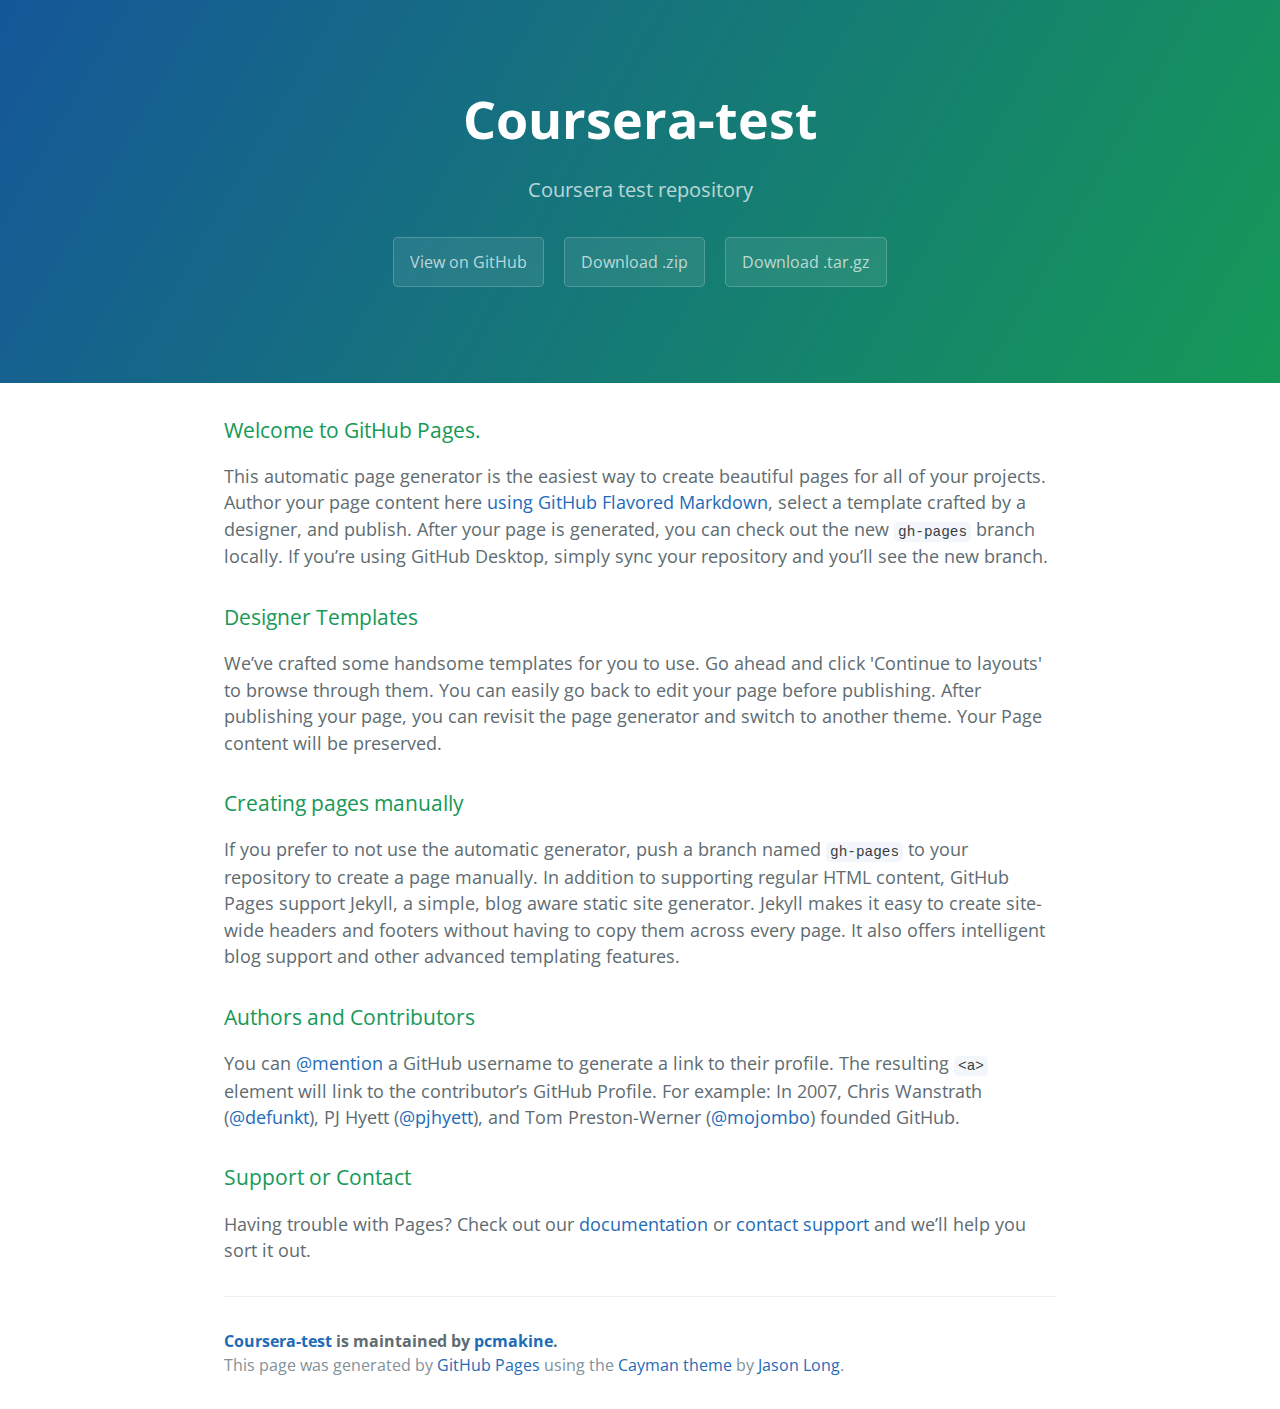
<file: index.html>
<!DOCTYPE html>
<html lang="en-us">
  <head>
    <meta charset="UTF-8">
    <title>Coursera-test by pcmakine</title>
    <meta name="viewport" content="width=device-width, initial-scale=1">
    <link rel="stylesheet" type="text/css" href="stylesheets/normalize.css" media="screen">
    <link href='https://fonts.googleapis.com/css?family=Open+Sans:400,700' rel='stylesheet' type='text/css'>
    <link rel="stylesheet" type="text/css" href="stylesheets/stylesheet.css" media="screen">
    <link rel="stylesheet" type="text/css" href="stylesheets/github-light.css" media="screen">
  </head>
  <body>
    <section class="page-header">
      <h1 class="project-name">Coursera-test</h1>
      <h2 class="project-tagline">Coursera test repository</h2>
      <a href="https://github.com/pcmakine/coursera-test" class="btn">View on GitHub</a>
      <a href="https://github.com/pcmakine/coursera-test/zipball/master" class="btn">Download .zip</a>
      <a href="https://github.com/pcmakine/coursera-test/tarball/master" class="btn">Download .tar.gz</a>
    </section>

    <section class="main-content">
      <h3>
<a id="welcome-to-github-pages" class="anchor" href="#welcome-to-github-pages" aria-hidden="true"><span aria-hidden="true" class="octicon octicon-link"></span></a>Welcome to GitHub Pages.</h3>

<p>This automatic page generator is the easiest way to create beautiful pages for all of your projects. Author your page content here <a href="https://guides.github.com/features/mastering-markdown/">using GitHub Flavored Markdown</a>, select a template crafted by a designer, and publish. After your page is generated, you can check out the new <code>gh-pages</code> branch locally. If you’re using GitHub Desktop, simply sync your repository and you’ll see the new branch.</p>

<h3>
<a id="designer-templates" class="anchor" href="#designer-templates" aria-hidden="true"><span aria-hidden="true" class="octicon octicon-link"></span></a>Designer Templates</h3>

<p>We’ve crafted some handsome templates for you to use. Go ahead and click 'Continue to layouts' to browse through them. You can easily go back to edit your page before publishing. After publishing your page, you can revisit the page generator and switch to another theme. Your Page content will be preserved.</p>

<h3>
<a id="creating-pages-manually" class="anchor" href="#creating-pages-manually" aria-hidden="true"><span aria-hidden="true" class="octicon octicon-link"></span></a>Creating pages manually</h3>

<p>If you prefer to not use the automatic generator, push a branch named <code>gh-pages</code> to your repository to create a page manually. In addition to supporting regular HTML content, GitHub Pages support Jekyll, a simple, blog aware static site generator. Jekyll makes it easy to create site-wide headers and footers without having to copy them across every page. It also offers intelligent blog support and other advanced templating features.</p>

<h3>
<a id="authors-and-contributors" class="anchor" href="#authors-and-contributors" aria-hidden="true"><span aria-hidden="true" class="octicon octicon-link"></span></a>Authors and Contributors</h3>

<p>You can <a href="https://help.github.com/articles/basic-writing-and-formatting-syntax/#mentioning-users-and-teams" class="user-mention">@mention</a> a GitHub username to generate a link to their profile. The resulting <code>&lt;a&gt;</code> element will link to the contributor’s GitHub Profile. For example: In 2007, Chris Wanstrath (<a href="https://github.com/defunkt" class="user-mention">@defunkt</a>), PJ Hyett (<a href="https://github.com/pjhyett" class="user-mention">@pjhyett</a>), and Tom Preston-Werner (<a href="https://github.com/mojombo" class="user-mention">@mojombo</a>) founded GitHub.</p>

<h3>
<a id="support-or-contact" class="anchor" href="#support-or-contact" aria-hidden="true"><span aria-hidden="true" class="octicon octicon-link"></span></a>Support or Contact</h3>

<p>Having trouble with Pages? Check out our <a href="https://help.github.com/pages">documentation</a> or <a href="https://github.com/contact">contact support</a> and we’ll help you sort it out.</p>

      <footer class="site-footer">
        <span class="site-footer-owner"><a href="https://github.com/pcmakine/coursera-test">Coursera-test</a> is maintained by <a href="https://github.com/pcmakine">pcmakine</a>.</span>

        <span class="site-footer-credits">This page was generated by <a href="https://pages.github.com">GitHub Pages</a> using the <a href="https://github.com/jasonlong/cayman-theme">Cayman theme</a> by <a href="https://twitter.com/jasonlong">Jason Long</a>.</span>
      </footer>

    </section>

  
  </body>
</html>
</file>
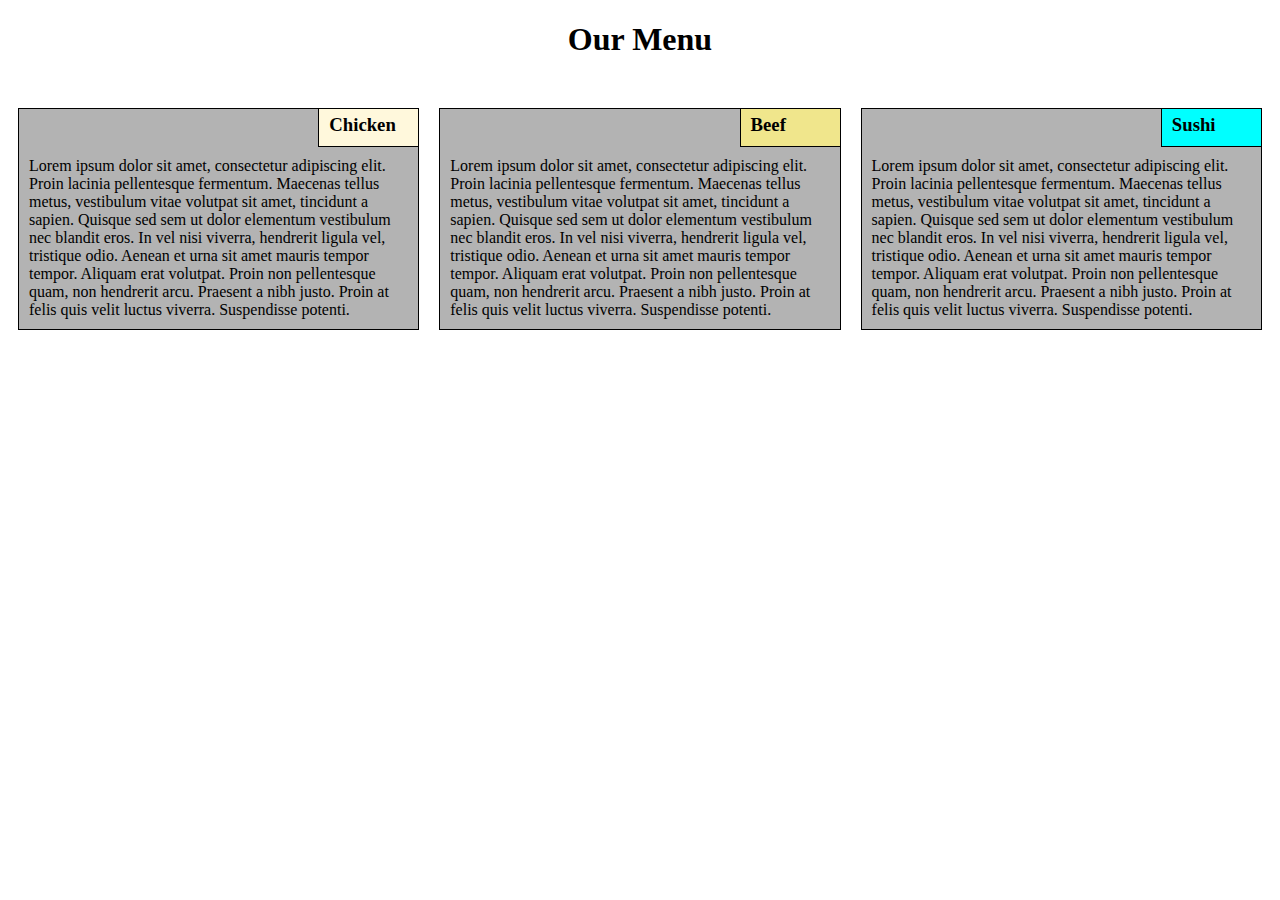
<file: mod2_solution/index.html>
<!DOCTYPE html>
<html>
<head>
	<link rel="stylesheet" type="text/css" href="css/styles.css">
	<meta name="viewport" content="width=device-width, initial-scale=1.0">
	<title>Assignment solution for module 2</title>
</head>
<body>
	<h1 id="pageHeader">Our Menu</h1>

	<div class="row">
		<div class="col-md-4 col-sm-6">
			<div class="menuItem">
				<div class="menuItemHeader" id="chickenHeader">
					<h3>Chicken</h3>
				</div>
				<section>
			        Lorem ipsum dolor sit amet, consectetur adipiscing elit. Proin lacinia pellentesque fermentum. Maecenas tellus metus, vestibulum vitae volutpat sit amet, tincidunt a sapien. Quisque sed sem ut dolor elementum vestibulum nec blandit eros. In vel nisi viverra, hendrerit ligula vel, tristique odio. Aenean et urna sit amet mauris tempor tempor. Aliquam erat volutpat. Proin non pellentesque quam, non hendrerit arcu. Praesent a nibh justo. Proin at felis quis velit luctus viverra. Suspendisse potenti.
			    </section>
			</div>
		</div>

		<div class="col-md-4 col-sm-6">
			<div class="menuItem">
				<div class="menuItemHeader" id="beefHeader">
					<h3>Beef</h3>
				</div>
				<section>
			        Lorem ipsum dolor sit amet, consectetur adipiscing elit. Proin lacinia pellentesque fermentum. Maecenas tellus metus, vestibulum vitae volutpat sit amet, tincidunt a sapien. Quisque sed sem ut dolor elementum vestibulum nec blandit eros. In vel nisi viverra, hendrerit ligula vel, tristique odio. Aenean et urna sit amet mauris tempor tempor. Aliquam erat volutpat. Proin non pellentesque quam, non hendrerit arcu. Praesent a nibh justo. Proin at felis quis velit luctus viverra. Suspendisse potenti.
			    </section>
			</div>
		</div>

		<div class="col-md-4 col-sm-12">
			<div class="menuItem">
				<div class="menuItemHeader" id="sushiHeader">
					<h3>Sushi</h3>
				</div>
				<section>
			        Lorem ipsum dolor sit amet, consectetur adipiscing elit. Proin lacinia pellentesque fermentum. Maecenas tellus metus, vestibulum vitae volutpat sit amet, tincidunt a sapien. Quisque sed sem ut dolor elementum vestibulum nec blandit eros. In vel nisi viverra, hendrerit ligula vel, tristique odio. Aenean et urna sit amet mauris tempor tempor. Aliquam erat volutpat. Proin non pellentesque quam, non hendrerit arcu. Praesent a nibh justo. Proin at felis quis velit luctus viverra. Suspendisse potenti.
			    </section>
			</div>
		</div>
	</div>
</body>
</html>
</file>
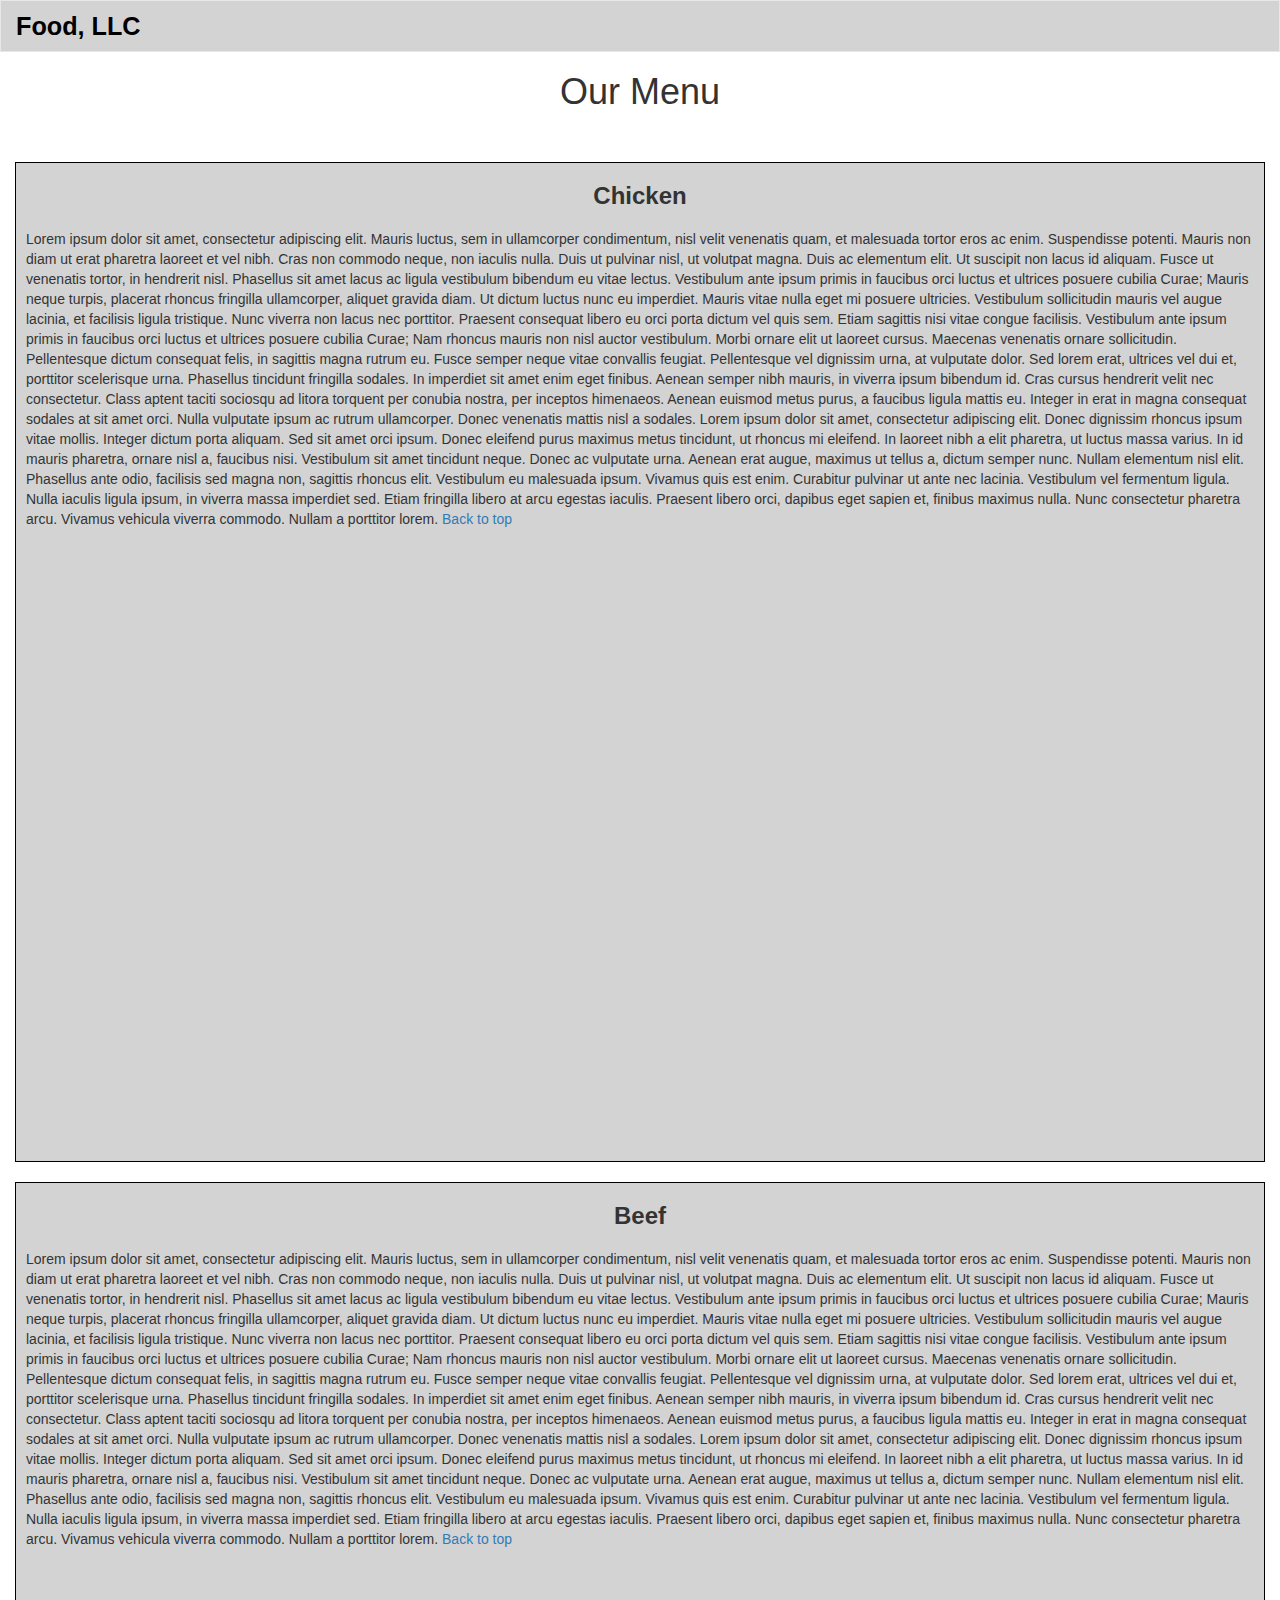
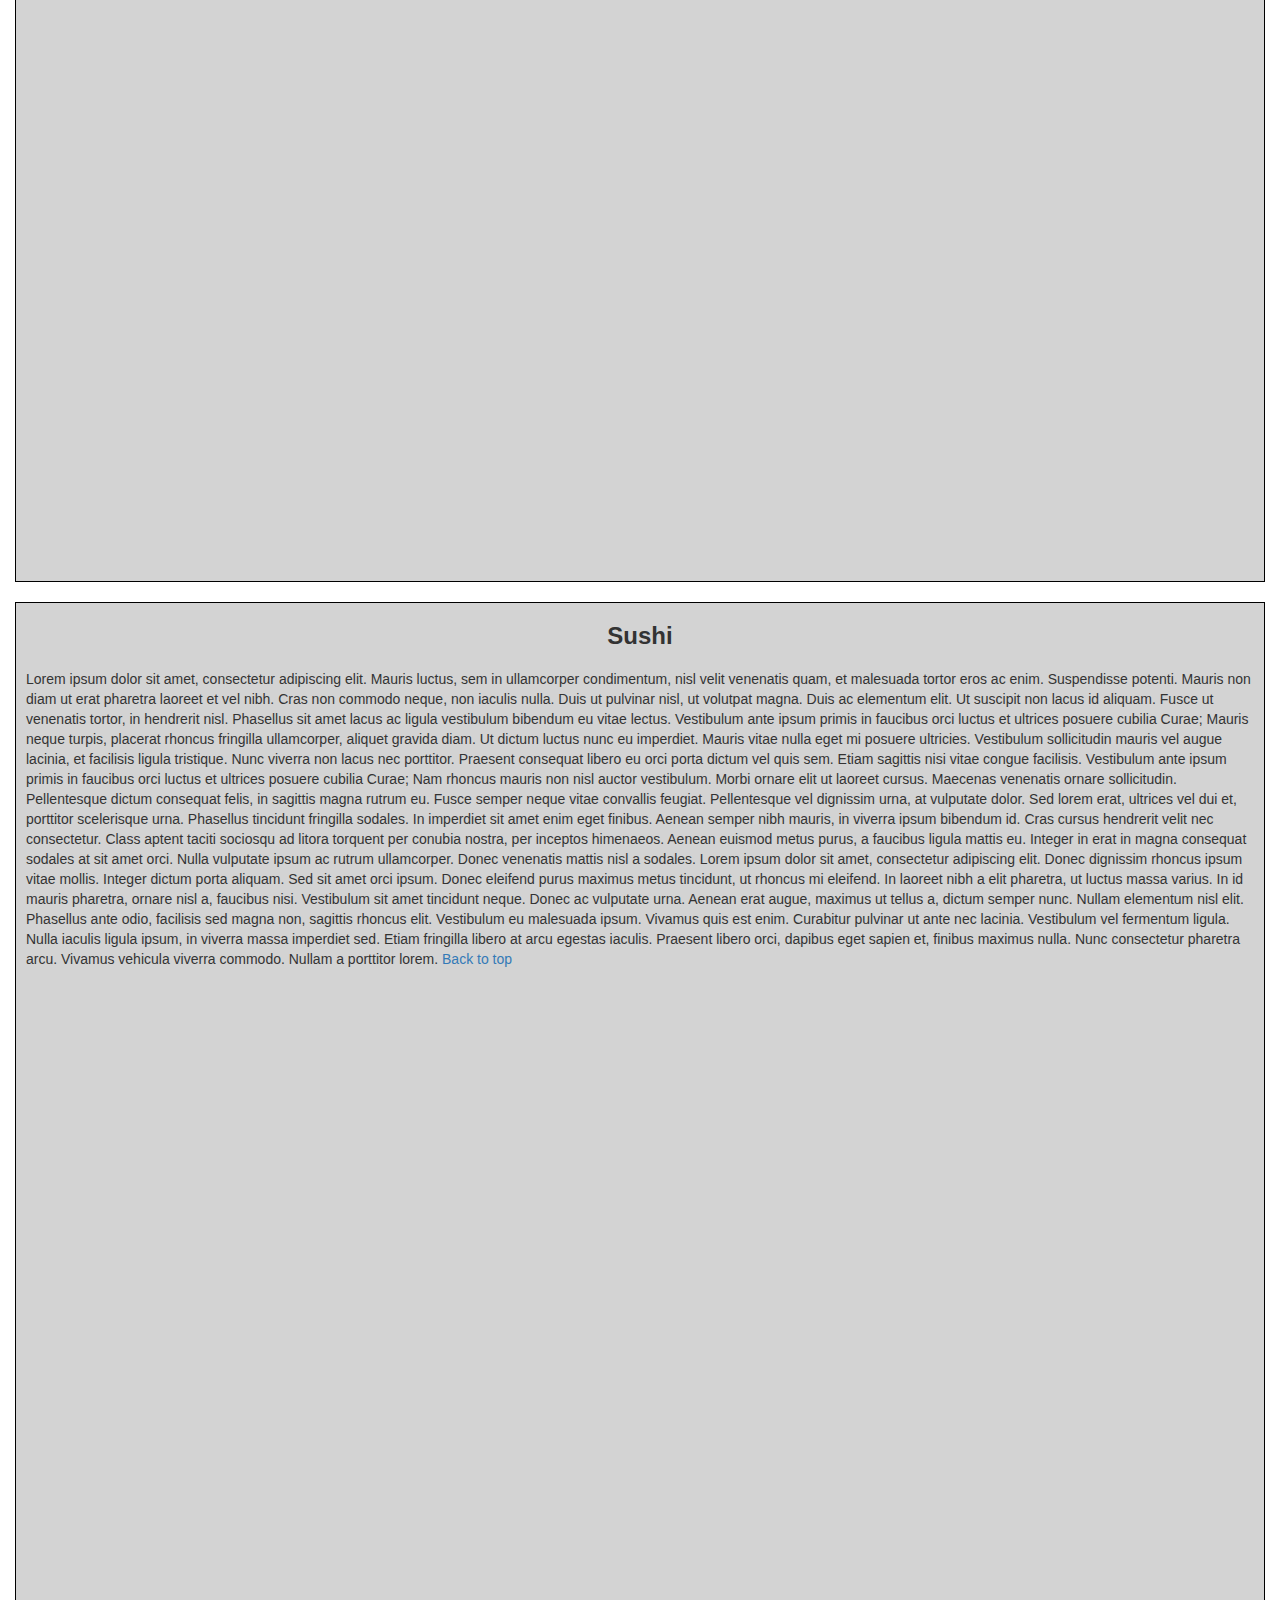
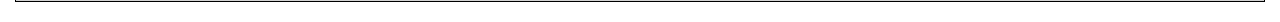
<file: mod3_solution/index.html>
<!DOCTYPE html>
<html>
<head>
	<link rel="stylesheet" type="text/css" href="css/styles.css">
	<link rel="stylesheet" type="text/css" href="css/bootstrap.min.css">
	<meta name="viewport" content="width=device-width, initial-scale=1.0">
	<title>Assignment solution for module 3</title>
</head>
<body>
	<header id="top">
		<nav id="header-nav" class="navbar navbar-default">
			<div class="container-fluid">
				<div class="navbar-header">
					<div class="navbar-brand">
						<a href="index.html" class="" id="brand-name">
							Food, LLC
						</a>
					</div>
					<button type="button" class="navbar-toggle collapsed" data-toggle="collapse"
					data-target="#collapsable-nav" aria-expanded="false">
						<span class="sr-only">Toggle navigation</span>
						<span class="icon-bar"></span>
						<span class="icon-bar"></span>
						<span class="icon-bar"></span>
					</button>
				</div>

				<div id="collapsable-nav" class="collapse navbar-collapse">
					<ul id="nav-list" class="nav navbar-nav navbar-right visible-xs text-center">
						<li>
							<a href="#chicken">Chicken</a>
						</li>
						<hr class="nav-menu-separator">
						<li>
							<a href="#beef">Beef</a>
						</li>
						<hr class="nav-menu-separator">
						<li>
							<a href="#sushi">Sushi</a>
						</li>
						<hr class="nav-menu-separator">
					</ul>
					
				</div>
			</div>
		</nav>
	</header>


	<h1 id="pageHeader" class="text-center">Our Menu</h1>
	<div class="container-fluid">
		<div class="row">
			<div class="col-xs-12">
				<div id="chicken" class="menuItem">
					<div class="text-center itemHeader">
						<h3>Chicken</h3>
					</div>
					<section>
				        Lorem ipsum dolor sit amet, consectetur adipiscing elit. Mauris luctus, sem in ullamcorper condimentum, nisl velit venenatis quam, et malesuada tortor eros ac enim. Suspendisse potenti. Mauris non diam ut erat pharetra laoreet et vel nibh. Cras non commodo neque, non iaculis nulla. Duis ut pulvinar nisl, ut volutpat magna. Duis ac elementum elit. Ut suscipit non lacus id aliquam.

Fusce ut venenatis tortor, in hendrerit nisl. Phasellus sit amet lacus ac ligula vestibulum bibendum eu vitae lectus. Vestibulum ante ipsum primis in faucibus orci luctus et ultrices posuere cubilia Curae; Mauris neque turpis, placerat rhoncus fringilla ullamcorper, aliquet gravida diam. Ut dictum luctus nunc eu imperdiet. Mauris vitae nulla eget mi posuere ultricies. Vestibulum sollicitudin mauris vel augue lacinia, et facilisis ligula tristique. Nunc viverra non lacus nec porttitor. Praesent consequat libero eu orci porta dictum vel quis sem. Etiam sagittis nisi vitae congue facilisis. Vestibulum ante ipsum primis in faucibus orci luctus et ultrices posuere cubilia Curae; Nam rhoncus mauris non nisl auctor vestibulum. Morbi ornare elit ut laoreet cursus. Maecenas venenatis ornare sollicitudin. Pellentesque dictum consequat felis, in sagittis magna rutrum eu. Fusce semper neque vitae convallis feugiat.

Pellentesque vel dignissim urna, at vulputate dolor. Sed lorem erat, ultrices vel dui et, porttitor scelerisque urna. Phasellus tincidunt fringilla sodales. In imperdiet sit amet enim eget finibus. Aenean semper nibh mauris, in viverra ipsum bibendum id. Cras cursus hendrerit velit nec consectetur. Class aptent taciti sociosqu ad litora torquent per conubia nostra, per inceptos himenaeos. Aenean euismod metus purus, a faucibus ligula mattis eu. Integer in erat in magna consequat sodales at sit amet orci. Nulla vulputate ipsum ac rutrum ullamcorper. Donec venenatis mattis nisl a sodales.

Lorem ipsum dolor sit amet, consectetur adipiscing elit. Donec dignissim rhoncus ipsum vitae mollis. Integer dictum porta aliquam. Sed sit amet orci ipsum. Donec eleifend purus maximus metus tincidunt, ut rhoncus mi eleifend. In laoreet nibh a elit pharetra, ut luctus massa varius. In id mauris pharetra, ornare nisl a, faucibus nisi. Vestibulum sit amet tincidunt neque. Donec ac vulputate urna. Aenean erat augue, maximus ut tellus a, dictum semper nunc. Nullam elementum nisl elit. Phasellus ante odio, facilisis sed magna non, sagittis rhoncus elit. Vestibulum eu malesuada ipsum. Vivamus quis est enim. Curabitur pulvinar ut ante nec lacinia.

Vestibulum vel fermentum ligula. Nulla iaculis ligula ipsum, in viverra massa imperdiet sed. Etiam fringilla libero at arcu egestas iaculis. Praesent libero orci, dapibus eget sapien et, finibus maximus nulla. Nunc consectetur pharetra arcu. Vivamus vehicula viverra commodo. Nullam a porttitor lorem. <a href="#pageHeader">Back to top</a>
				    </section>
				</div>
			</div>

			<div class="col-xs-12">
				<div id="beef" class="menuItem">
					<div class="text-center itemHeader">
						<h3>Beef</h3>
					</div>
					<section>
				        Lorem ipsum dolor sit amet, consectetur adipiscing elit. Mauris luctus, sem in ullamcorper condimentum, nisl velit venenatis quam, et malesuada tortor eros ac enim. Suspendisse potenti. Mauris non diam ut erat pharetra laoreet et vel nibh. Cras non commodo neque, non iaculis nulla. Duis ut pulvinar nisl, ut volutpat magna. Duis ac elementum elit. Ut suscipit non lacus id aliquam.

Fusce ut venenatis tortor, in hendrerit nisl. Phasellus sit amet lacus ac ligula vestibulum bibendum eu vitae lectus. Vestibulum ante ipsum primis in faucibus orci luctus et ultrices posuere cubilia Curae; Mauris neque turpis, placerat rhoncus fringilla ullamcorper, aliquet gravida diam. Ut dictum luctus nunc eu imperdiet. Mauris vitae nulla eget mi posuere ultricies. Vestibulum sollicitudin mauris vel augue lacinia, et facilisis ligula tristique. Nunc viverra non lacus nec porttitor. Praesent consequat libero eu orci porta dictum vel quis sem. Etiam sagittis nisi vitae congue facilisis. Vestibulum ante ipsum primis in faucibus orci luctus et ultrices posuere cubilia Curae; Nam rhoncus mauris non nisl auctor vestibulum. Morbi ornare elit ut laoreet cursus. Maecenas venenatis ornare sollicitudin. Pellentesque dictum consequat felis, in sagittis magna rutrum eu. Fusce semper neque vitae convallis feugiat.

Pellentesque vel dignissim urna, at vulputate dolor. Sed lorem erat, ultrices vel dui et, porttitor scelerisque urna. Phasellus tincidunt fringilla sodales. In imperdiet sit amet enim eget finibus. Aenean semper nibh mauris, in viverra ipsum bibendum id. Cras cursus hendrerit velit nec consectetur. Class aptent taciti sociosqu ad litora torquent per conubia nostra, per inceptos himenaeos. Aenean euismod metus purus, a faucibus ligula mattis eu. Integer in erat in magna consequat sodales at sit amet orci. Nulla vulputate ipsum ac rutrum ullamcorper. Donec venenatis mattis nisl a sodales.

Lorem ipsum dolor sit amet, consectetur adipiscing elit. Donec dignissim rhoncus ipsum vitae mollis. Integer dictum porta aliquam. Sed sit amet orci ipsum. Donec eleifend purus maximus metus tincidunt, ut rhoncus mi eleifend. In laoreet nibh a elit pharetra, ut luctus massa varius. In id mauris pharetra, ornare nisl a, faucibus nisi. Vestibulum sit amet tincidunt neque. Donec ac vulputate urna. Aenean erat augue, maximus ut tellus a, dictum semper nunc. Nullam elementum nisl elit. Phasellus ante odio, facilisis sed magna non, sagittis rhoncus elit. Vestibulum eu malesuada ipsum. Vivamus quis est enim. Curabitur pulvinar ut ante nec lacinia.

Vestibulum vel fermentum ligula. Nulla iaculis ligula ipsum, in viverra massa imperdiet sed. Etiam fringilla libero at arcu egestas iaculis. Praesent libero orci, dapibus eget sapien et, finibus maximus nulla. Nunc consectetur pharetra arcu. Vivamus vehicula viverra commodo. Nullam a porttitor lorem. <a href="#pageHeader">Back to top</a>
				    </section>
				</div>
			</div>

			<div class="col-xs-12">
				<div id="sushi" class="menuItem">
					<div class="text-center itemHeader">
						<h3>Sushi</h3>
					</div>
					<section>
				        Lorem ipsum dolor sit amet, consectetur adipiscing elit. Mauris luctus, sem in ullamcorper condimentum, nisl velit venenatis quam, et malesuada tortor eros ac enim. Suspendisse potenti. Mauris non diam ut erat pharetra laoreet et vel nibh. Cras non commodo neque, non iaculis nulla. Duis ut pulvinar nisl, ut volutpat magna. Duis ac elementum elit. Ut suscipit non lacus id aliquam.

Fusce ut venenatis tortor, in hendrerit nisl. Phasellus sit amet lacus ac ligula vestibulum bibendum eu vitae lectus. Vestibulum ante ipsum primis in faucibus orci luctus et ultrices posuere cubilia Curae; Mauris neque turpis, placerat rhoncus fringilla ullamcorper, aliquet gravida diam. Ut dictum luctus nunc eu imperdiet. Mauris vitae nulla eget mi posuere ultricies. Vestibulum sollicitudin mauris vel augue lacinia, et facilisis ligula tristique. Nunc viverra non lacus nec porttitor. Praesent consequat libero eu orci porta dictum vel quis sem. Etiam sagittis nisi vitae congue facilisis. Vestibulum ante ipsum primis in faucibus orci luctus et ultrices posuere cubilia Curae; Nam rhoncus mauris non nisl auctor vestibulum. Morbi ornare elit ut laoreet cursus. Maecenas venenatis ornare sollicitudin. Pellentesque dictum consequat felis, in sagittis magna rutrum eu. Fusce semper neque vitae convallis feugiat.

Pellentesque vel dignissim urna, at vulputate dolor. Sed lorem erat, ultrices vel dui et, porttitor scelerisque urna. Phasellus tincidunt fringilla sodales. In imperdiet sit amet enim eget finibus. Aenean semper nibh mauris, in viverra ipsum bibendum id. Cras cursus hendrerit velit nec consectetur. Class aptent taciti sociosqu ad litora torquent per conubia nostra, per inceptos himenaeos. Aenean euismod metus purus, a faucibus ligula mattis eu. Integer in erat in magna consequat sodales at sit amet orci. Nulla vulputate ipsum ac rutrum ullamcorper. Donec venenatis mattis nisl a sodales.

Lorem ipsum dolor sit amet, consectetur adipiscing elit. Donec dignissim rhoncus ipsum vitae mollis. Integer dictum porta aliquam. Sed sit amet orci ipsum. Donec eleifend purus maximus metus tincidunt, ut rhoncus mi eleifend. In laoreet nibh a elit pharetra, ut luctus massa varius. In id mauris pharetra, ornare nisl a, faucibus nisi. Vestibulum sit amet tincidunt neque. Donec ac vulputate urna. Aenean erat augue, maximus ut tellus a, dictum semper nunc. Nullam elementum nisl elit. Phasellus ante odio, facilisis sed magna non, sagittis rhoncus elit. Vestibulum eu malesuada ipsum. Vivamus quis est enim. Curabitur pulvinar ut ante nec lacinia.

Vestibulum vel fermentum ligula. Nulla iaculis ligula ipsum, in viverra massa imperdiet sed. Etiam fringilla libero at arcu egestas iaculis. Praesent libero orci, dapibus eget sapien et, finibus maximus nulla. Nunc consectetur pharetra arcu. Vivamus vehicula viverra commodo. Nullam a porttitor lorem. <a href="#pageHeader">Back to top</a>
				    </section>
				</div>
			</div>
		</div>
	</div>

	<script src="https://ajax.googleapis.com/ajax/libs/jquery/1.12.4/jquery.min.js"></script>
	<script src="js/bootstrap.min.js"></script>
</body>
</html>
</file>
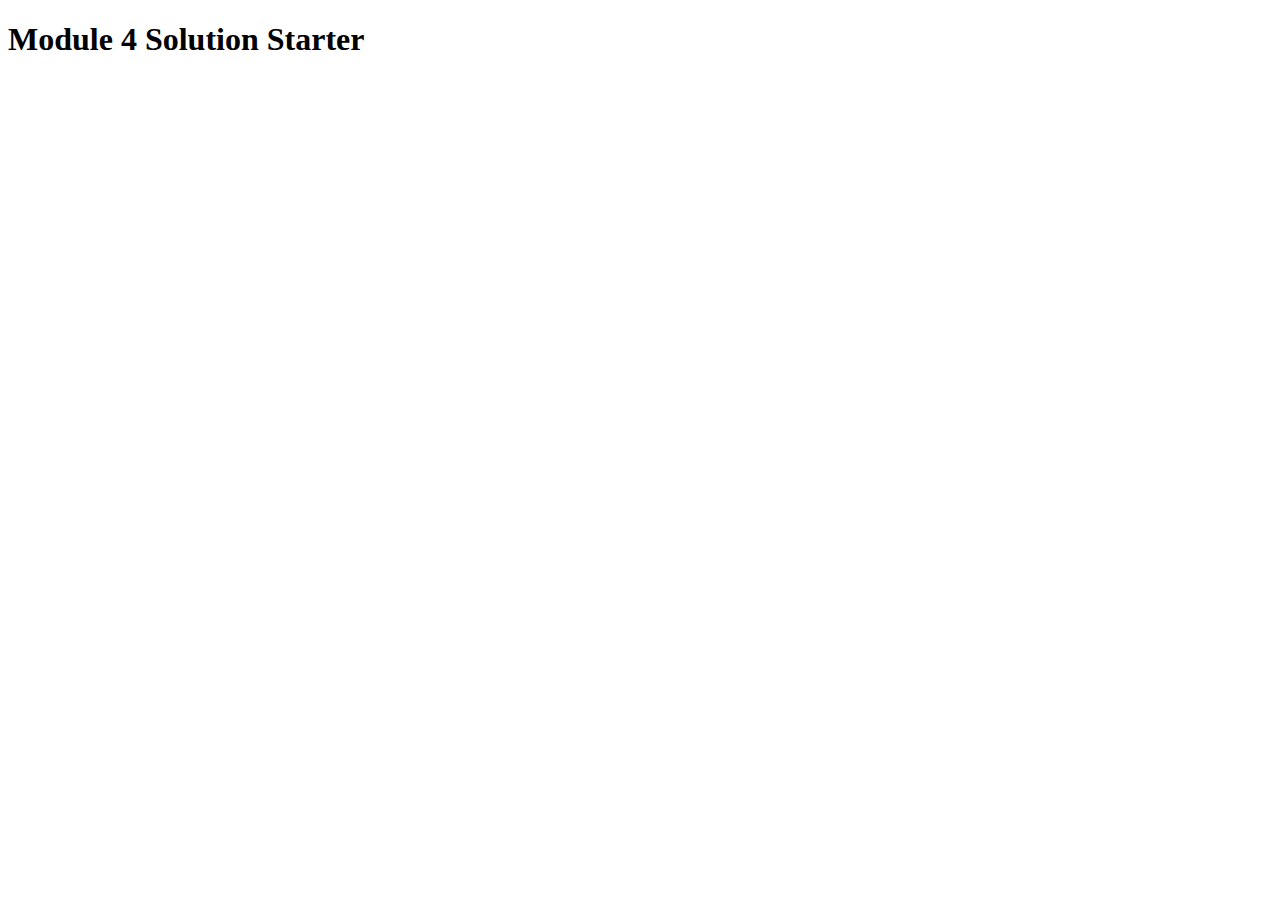
<file: mod4_solution/index.html>
<!DOCTYPE html>
<html>
<head>
  <meta charset="utf-8">
  <title>Module 4 Solution Starter</title>
  <script>
    var names = []; // DO NOT REMOVE
  </script>
  <script src="SpeakHello.js"></script>
  <script src="SpeakGoodBye.js"></script>
  <script src="script.js"></script>
</head>
<body>
  <h1>Module 4 Solution Starter</h1>
</body>
</html>
</file>
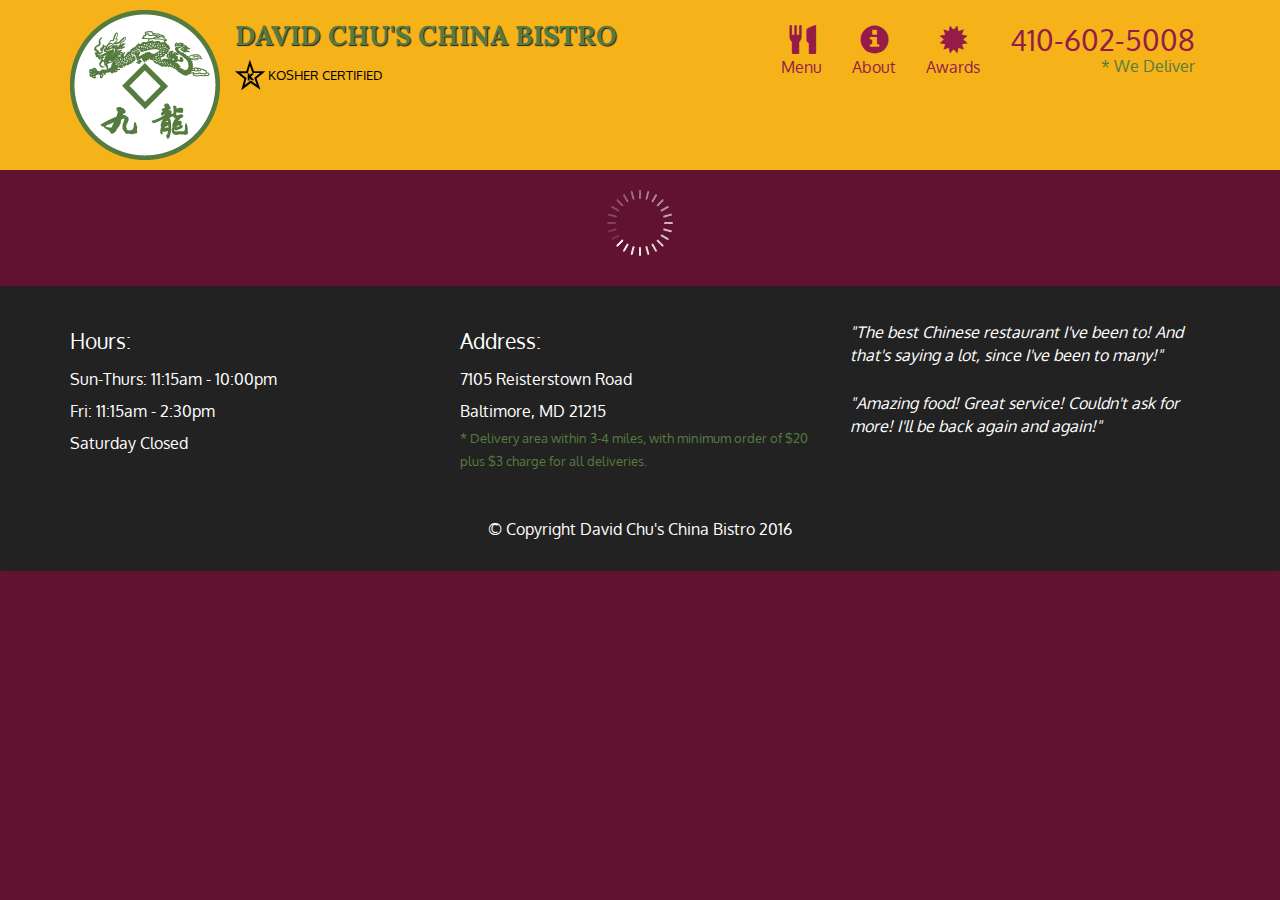
<file: mod5_solution/index.html>
<!doctype html>
<html lang="en">
  <head>
    <meta charset="utf-8">
    <meta http-equiv="X-UA-Compatible" content="IE=edge">
    <meta name="viewport" content="width=device-width, initial-scale=1">
    <title>David Chu's China Bistro</title>
    <link rel="stylesheet" href="css/bootstrap.min.css">
    <link rel="stylesheet" href="css/styles.css">
    <link href='https://fonts.googleapis.com/css?family=Oxygen:400,300,700' rel='stylesheet' type='text/css'>
    <link href='https://fonts.googleapis.com/css?family=Lora' rel='stylesheet' type='text/css'>
  </head>
<body>
  <header>
    <nav id="header-nav" class="navbar navbar-default">
      <div class="container">
        <div class="navbar-header">
          <a href="index.html" class="pull-left visible-md visible-lg">
            <div id="logo-img" alt="Logo image"></div>
          </a>

          <div class="navbar-brand">
            <a href="index.html"><h1>David Chu's China Bistro</h1></a>
            <p>
              <img src="images/star-k-logo.png" alt="Kosher certification">
              <span>Kosher Certified</span>
            </p>
          </div>

          <button id="navbarToggle" type="button" class="navbar-toggle collapsed" data-toggle="collapse" data-target="#collapsable-nav" aria-expanded="false">
            <span class="sr-only">Toggle navigation</span>
            <span class="icon-bar"></span>
            <span class="icon-bar"></span>
            <span class="icon-bar"></span>
          </button>
        </div>
        
        <div id="collapsable-nav" class="collapse navbar-collapse">
           <ul id="nav-list" class="nav navbar-nav navbar-right">
            <li id="navHomeButton" class="visible-xs active">
              <a href="index.html">
                <span class="glyphicon glyphicon-home"></span> Home</a>
            </li>
            <li id="navMenuButton">
              <a href="#" onclick="$dc.loadMenuCategories();">
                <span class="glyphicon glyphicon-cutlery"></span><br class="hidden-xs"> Menu</a>
            </li>
            <li>
              <a href="#">
                <span class="glyphicon glyphicon-info-sign"></span><br class="hidden-xs"> About</a>
            </li>
            <li>
              <a href="#">
                <span class="glyphicon glyphicon-certificate"></span><br class="hidden-xs"> Awards</a>
            </li>
            <li id="phone" class="hidden-xs">
              <a href="tel:410-602-5008">
                <span>410-602-5008</span></a><div>* We Deliver</div>
            </li>
          </ul><!-- #nav-list -->
        </div><!-- .collapse .navbar-collapse -->
      </div><!-- .container -->
    </nav><!-- #header-nav -->
  </header>

  <div id="call-btn" class="visible-xs">
    <a class="btn" href="tel:410-602-5008">
    <span class="glyphicon glyphicon-earphone"></span>
    410-602-5008
    </a>
  </div>
  <div id="xs-deliver" class="text-center visible-xs">* We Deliver</div>

  <div id="main-content" class="container"></div>

  <footer class="panel-footer">
    <div class="container">
      <div class="row">
        <section id="hours" class="col-sm-4">
          <span>Hours:</span><br>
          Sun-Thurs: 11:15am - 10:00pm<br>
          Fri: 11:15am - 2:30pm<br>
          Saturday Closed
          <hr class="visible-xs">
        </section>
        <section id="address" class="col-sm-4">
          <span>Address:</span><br>
          7105 Reisterstown Road<br>
          Baltimore, MD 21215
          <p>* Delivery area within 3-4 miles, with minimum order of $20 plus $3 charge for all deliveries.</p>
          <hr class="visible-xs">
        </section>
        <section id="testimonials" class="col-sm-4">
          <p>"The best Chinese restaurant I've been to! And that's saying a lot, since I've been to many!"</p>
          <p>"Amazing food! Great service! Couldn't ask for more! I'll be back again and again!"</p>
        </section>
      </div>
      <div class="text-center">&copy; Copyright David Chu's China Bistro 2016</div>
    </div>
  </footer>

  <!-- jQuery (Bootstrap JS plugins depend on it) -->
  <script src="js/jquery-2.1.4.min.js"></script>
  <script src="js/bootstrap.min.js"></script>
  <script src="js/ajax-utils.js"></script>
  <script src="js/script.js"></script>
</body>
</html>
</file>
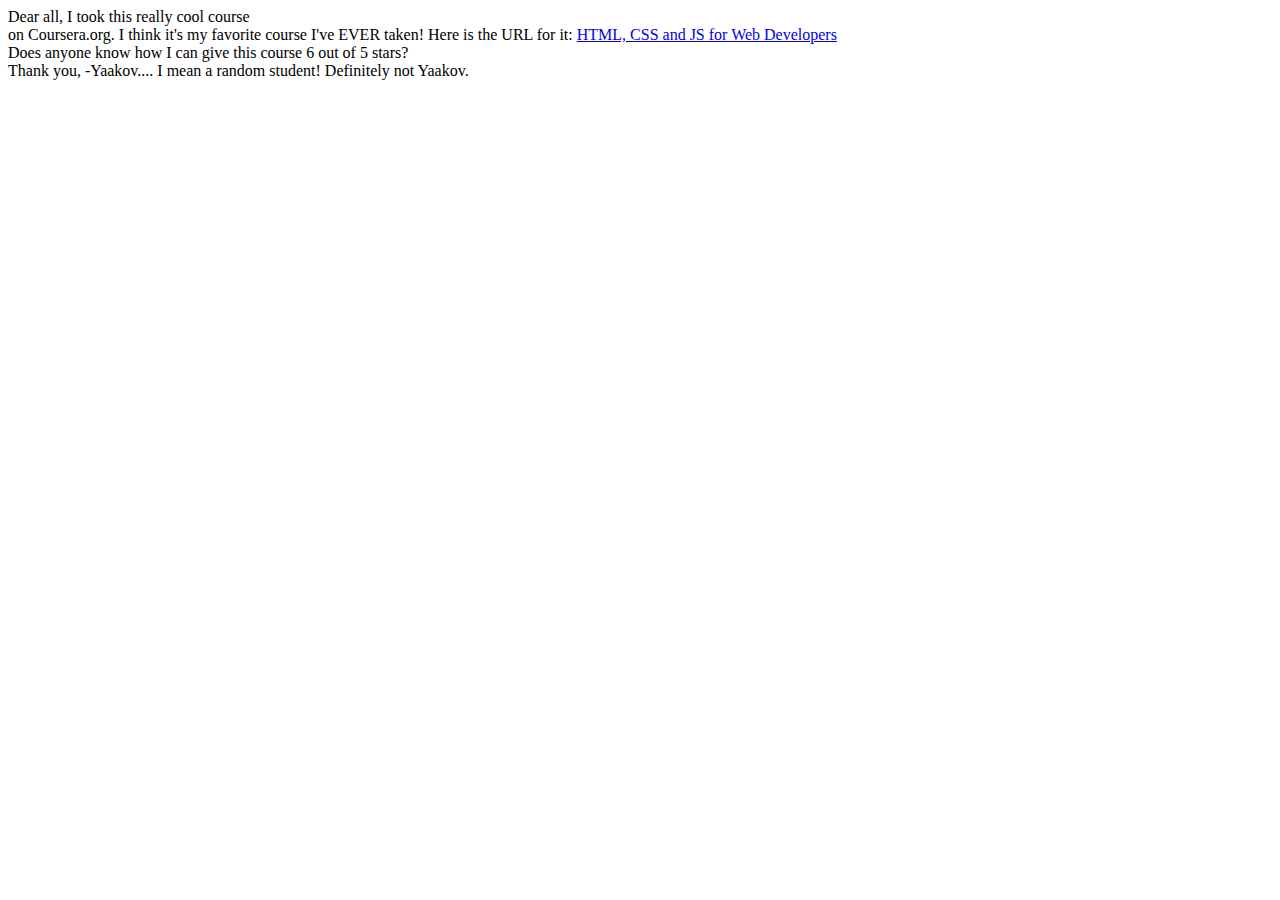
<file: site/test.html>
<!doctype html>
<html>
<head>
	<meta charset="utf-8">
	<title>Coursera is cool</title>

</head>
	<body>
	<div>Dear all,
<span>I took this really cool course
</span></div>
<span>on Coursera.org. I think it's
my favorite course I've EVER taken!
Here is the URL for it:
</span>
<a href="...">HTML, CSS and JS for Web Developers</a>
<div>
Does anyone know how I can give this course 6
out of 5 stars?
</div>
<div>
Thank you,
-Yaakov.... I mean a random student! Definitely not Yaakov.
</div>
	</body>
</html>
</file>
<file: stylesheets/stylesheet.css>
* {
  box-sizing: border-box; }

body {
  padding: 0;
  margin: 0;
  font-family: "Open Sans", "Helvetica Neue", Helvetica, Arial, sans-serif;
  font-size: 16px;
  line-height: 1.5;
  color: #606c71; }

a {
  color: #1e6bb8;
  text-decoration: none; }
  a:hover {
    text-decoration: underline; }

.btn {
  display: inline-block;
  margin-bottom: 1rem;
  color: rgba(255, 255, 255, 0.7);
  background-color: rgba(255, 255, 255, 0.08);
  border-color: rgba(255, 255, 255, 0.2);
  border-style: solid;
  border-width: 1px;
  border-radius: 0.3rem;
  transition: color 0.2s, background-color 0.2s, border-color 0.2s; }
  .btn + .btn {
    margin-left: 1rem; }

.btn:hover {
  color: rgba(255, 255, 255, 0.8);
  text-decoration: none;
  background-color: rgba(255, 255, 255, 0.2);
  border-color: rgba(255, 255, 255, 0.3); }

@media screen and (min-width: 64em) {
  .btn {
    padding: 0.75rem 1rem; } }

@media screen and (min-width: 42em) and (max-width: 64em) {
  .btn {
    padding: 0.6rem 0.9rem;
    font-size: 0.9rem; } }

@media screen and (max-width: 42em) {
  .btn {
    display: block;
    width: 100%;
    padding: 0.75rem;
    font-size: 0.9rem; }
    .btn + .btn {
      margin-top: 1rem;
      margin-left: 0; } }

.page-header {
  color: #fff;
  text-align: center;
  background-color: #159957;
  background-image: linear-gradient(120deg, #155799, #159957); }

@media screen and (min-width: 64em) {
  .page-header {
    padding: 5rem 6rem; } }

@media screen and (min-width: 42em) and (max-width: 64em) {
  .page-header {
    padding: 3rem 4rem; } }

@media screen and (max-width: 42em) {
  .page-header {
    padding: 2rem 1rem; } }

.project-name {
  margin-top: 0;
  margin-bottom: 0.1rem; }

@media screen and (min-width: 64em) {
  .project-name {
    font-size: 3.25rem; } }

@media screen and (min-width: 42em) and (max-width: 64em) {
  .project-name {
    font-size: 2.25rem; } }

@media screen and (max-width: 42em) {
  .project-name {
    font-size: 1.75rem; } }

.project-tagline {
  margin-bottom: 2rem;
  font-weight: normal;
  opacity: 0.7; }

@media screen and (min-width: 64em) {
  .project-tagline {
    font-size: 1.25rem; } }

@media screen and (min-width: 42em) and (max-width: 64em) {
  .project-tagline {
    font-size: 1.15rem; } }

@media screen and (max-width: 42em) {
  .project-tagline {
    font-size: 1rem; } }

.main-content :first-child {
  margin-top: 0; }
.main-content img {
  max-width: 100%; }
.main-content h1, .main-content h2, .main-content h3, .main-content h4, .main-content h5, .main-content h6 {
  margin-top: 2rem;
  margin-bottom: 1rem;
  font-weight: normal;
  color: #159957; }
.main-content p {
  margin-bottom: 1em; }
.main-content code {
  padding: 2px 4px;
  font-family: Consolas, "Liberation Mono", Menlo, Courier, monospace;
  font-size: 0.9rem;
  color: #383e41;
  background-color: #f3f6fa;
  border-radius: 0.3rem; }
.main-content pre {
  padding: 0.8rem;
  margin-top: 0;
  margin-bottom: 1rem;
  font: 1rem Consolas, "Liberation Mono", Menlo, Courier, monospace;
  color: #567482;
  word-wrap: normal;
  background-color: #f3f6fa;
  border: solid 1px #dce6f0;
  border-radius: 0.3rem; }
  .main-content pre > code {
    padding: 0;
    margin: 0;
    font-size: 0.9rem;
    color: #567482;
    word-break: normal;
    white-space: pre;
    background: transparent;
    border: 0; }
.main-content .highlight {
  margin-bottom: 1rem; }
  .main-content .highlight pre {
    margin-bottom: 0;
    word-break: normal; }
.main-content .highlight pre, .main-content pre {
  padding: 0.8rem;
  overflow: auto;
  font-size: 0.9rem;
  line-height: 1.45;
  border-radius: 0.3rem; }
.main-content pre code, .main-content pre tt {
  display: inline;
  max-width: initial;
  padding: 0;
  margin: 0;
  overflow: initial;
  line-height: inherit;
  word-wrap: normal;
  background-color: transparent;
  border: 0; }
  .main-content pre code:before, .main-content pre code:after, .main-content pre tt:before, .main-content pre tt:after {
    content: normal; }
.main-content ul, .main-content ol {
  margin-top: 0; }
.main-content blockquote {
  padding: 0 1rem;
  margin-left: 0;
  color: #819198;
  border-left: 0.3rem solid #dce6f0; }
  .main-content blockquote > :first-child {
    margin-top: 0; }
  .main-content blockquote > :last-child {
    margin-bottom: 0; }
.main-content table {
  display: block;
  width: 100%;
  overflow: auto;
  word-break: normal;
  word-break: keep-all; }
  .main-content table th {
    font-weight: bold; }
  .main-content table th, .main-content table td {
    padding: 0.5rem 1rem;
    border: 1px solid #e9ebec; }
.main-content dl {
  padding: 0; }
  .main-content dl dt {
    padding: 0;
    margin-top: 1rem;
    font-size: 1rem;
    font-weight: bold; }
  .main-content dl dd {
    padding: 0;
    margin-bottom: 1rem; }
.main-content hr {
  height: 2px;
  padding: 0;
  margin: 1rem 0;
  background-color: #eff0f1;
  border: 0; }

@media screen and (min-width: 64em) {
  .main-content {
    max-width: 64rem;
    padding: 2rem 6rem;
    margin: 0 auto;
    font-size: 1.1rem; } }

@media screen and (min-width: 42em) and (max-width: 64em) {
  .main-content {
    padding: 2rem 4rem;
    font-size: 1.1rem; } }

@media screen and (max-width: 42em) {
  .main-content {
    padding: 2rem 1rem;
    font-size: 1rem; } }

.site-footer {
  padding-top: 2rem;
  margin-top: 2rem;
  border-top: solid 1px #eff0f1; }

.site-footer-owner {
  display: block;
  font-weight: bold; }

.site-footer-credits {
  color: #819198; }

@media screen and (min-width: 64em) {
  .site-footer {
    font-size: 1rem; } }

@media screen and (min-width: 42em) and (max-width: 64em) {
  .site-footer {
    font-size: 1rem; } }

@media screen and (max-width: 42em) {
  .site-footer {
    font-size: 0.9rem; } }
</file>
<file: stylesheets/github-light.css>
/*
The MIT License (MIT)

Copyright (c) 2016 GitHub, Inc.

Permission is hereby granted, free of charge, to any person obtaining a copy
of this software and associated documentation files (the "Software"), to deal
in the Software without restriction, including without limitation the rights
to use, copy, modify, merge, publish, distribute, sublicense, and/or sell
copies of the Software, and to permit persons to whom the Software is
furnished to do so, subject to the following conditions:

The above copyright notice and this permission notice shall be included in all
copies or substantial portions of the Software.

THE SOFTWARE IS PROVIDED "AS IS", WITHOUT WARRANTY OF ANY KIND, EXPRESS OR
IMPLIED, INCLUDING BUT NOT LIMITED TO THE WARRANTIES OF MERCHANTABILITY,
FITNESS FOR A PARTICULAR PURPOSE AND NONINFRINGEMENT. IN NO EVENT SHALL THE
AUTHORS OR COPYRIGHT HOLDERS BE LIABLE FOR ANY CLAIM, DAMAGES OR OTHER
LIABILITY, WHETHER IN AN ACTION OF CONTRACT, TORT OR OTHERWISE, ARISING FROM,
OUT OF OR IN CONNECTION WITH THE SOFTWARE OR THE USE OR OTHER DEALINGS IN THE
SOFTWARE.

*/

.pl-c /* comment */ {
  color: #969896;
}

.pl-c1 /* constant, variable.other.constant, support, meta.property-name, support.constant, support.variable, meta.module-reference, markup.raw, meta.diff.header */,
.pl-s .pl-v /* string variable */ {
  color: #0086b3;
}

.pl-e /* entity */,
.pl-en /* entity.name */ {
  color: #795da3;
}

.pl-smi /* variable.parameter.function, storage.modifier.package, storage.modifier.import, storage.type.java, variable.other */,
.pl-s .pl-s1 /* string source */ {
  color: #333;
}

.pl-ent /* entity.name.tag */ {
  color: #63a35c;
}

.pl-k /* keyword, storage, storage.type */ {
  color: #a71d5d;
}

.pl-s /* string */,
.pl-pds /* punctuation.definition.string, string.regexp.character-class */,
.pl-s .pl-pse .pl-s1 /* string punctuation.section.embedded source */,
.pl-sr /* string.regexp */,
.pl-sr .pl-cce /* string.regexp constant.character.escape */,
.pl-sr .pl-sre /* string.regexp source.ruby.embedded */,
.pl-sr .pl-sra /* string.regexp string.regexp.arbitrary-repitition */ {
  color: #183691;
}

.pl-v /* variable */ {
  color: #ed6a43;
}

.pl-id /* invalid.deprecated */ {
  color: #b52a1d;
}

.pl-ii /* invalid.illegal */ {
  color: #f8f8f8;
  background-color: #b52a1d;
}

.pl-sr .pl-cce /* string.regexp constant.character.escape */ {
  font-weight: bold;
  color: #63a35c;
}

.pl-ml /* markup.list */ {
  color: #693a17;
}

.pl-mh /* markup.heading */,
.pl-mh .pl-en /* markup.heading entity.name */,
.pl-ms /* meta.separator */ {
  font-weight: bold;
  color: #1d3e81;
}

.pl-mq /* markup.quote */ {
  color: #008080;
}

.pl-mi /* markup.italic */ {
  font-style: italic;
  color: #333;
}

.pl-mb /* markup.bold */ {
  font-weight: bold;
  color: #333;
}

.pl-md /* markup.deleted, meta.diff.header.from-file */ {
  color: #bd2c00;
  background-color: #ffecec;
}

.pl-mi1 /* markup.inserted, meta.diff.header.to-file */ {
  color: #55a532;
  background-color: #eaffea;
}

.pl-mdr /* meta.diff.range */ {
  font-weight: bold;
  color: #795da3;
}

.pl-mo /* meta.output */ {
  color: #1d3e81;
}
</file>
<file: mod2_solution/css/styles.css>
/********** Base styles **********/
* {
  box-sizing: border-box;
}
h1 {
  margin-bottom: 15px;
}

section {
	clear: right;
	padding: 10px;
}

.menuItemHeader {
	padding-right: 10px;
	padding-left: 10px;
	border-bottom: 1px solid black;
	border-left: 1px solid black;
	float: right;
	background-color: blue;
	min-width: 100px;
}

.menuItemHeader > h3 {
	margin-top: 5px;
	margin-bottom: 10px;
}

.menuItem {
	background-color: #b3b3b3;
	margin-right: 10px;
	margin-left: 10px;
	border: 1px solid black;
	position: relative;
	margin-bottom: 20px;
	min-width: 110px;
}

#pageHeader {
	text-align: center;
	margin-bottom: 50px;
}

#chickenHeader {
	background-color: cornsilk;
}

#beefHeader {
	background-color: khaki;
}

#sushiHeader{
	background-color: aqua;
	color: black;
}





/* Simple Responsive Framework. */
.row {
  width: 100%;
}

/********** Desktop **********/
@media (min-width: 992px) {
  .col-md-1, .col-md-2, .col-md-3, .col-md-4, .col-md-5, .col-md-6, .col-md-7, .col-md-8, .col-md-9, .col-md-10, .col-md-11, .col-md-12 {
    float: left;
   /* border: 1px solid green; */
  }
  .col-md-1 {
    width: 8.33%;
  }
  .col-md-2 {
    width: 16.66%;
  }
  .col-md-3 {
    width: 25%;
  }
  .col-md-4 {
    width: 33.33%;
  }
  .col-md-5 {
    width: 41.66%;
  }
  .col-md-6 {
    width: 50%;
  }
  .col-md-7 {
    width: 58.33%;
  }
  .col-md-8 {
    width: 66.66%;
  }
  .col-md-9 {
    width: 74.99%;
  }
  .col-md-10 {
    width: 83.33%;
  }
  .col-md-11 {
    width: 91.66%;
  }
  .col-md-12 {
    width: 100%;
  }
}

/********** Tablet **********/
@media (min-width: 768px) and (max-width: 991px) {
  .col-sm-1, .col-sm-2, .col-sm-3, .col-sm-4, .col-sm-5, .col-sm-6, .col-sm-7, .col-sm-8, .col-sm-9, .col-sm-10, .col-sm-11, .col-sm-12 {
    float: left;
   /* border: 1px solid green;*/
  }
  .col-sm-1 {
    width: 8.33%;
  }
  .col-sm-2 {
    width: 16.66%;
  }
  .col-sm-3 {
    width: 25%;
  }
  .col-sm-4 {
    width: 33.33%;
  }
  .col-sm-5 {
    width: 41.66%;
  }
  .col-sm-6 {
    width: 50%;
  }
  .col-sm-7 {
    width: 58.33%;
  }
  .col-sm-8 {
    width: 66.66%;
  }
  .col-sm-9 {
    width: 74.99%;
  }
  .col-sm-10 {
    width: 83.33%;
  }
  .col-sm-11 {
    width: 91.66%;
  }
  .col-sm-12 {
    width: 100%;
  }
}
</file>
<file: mod3_solution/css/styles.css>
/********** Base styles **********/
* {
  box-sizing: border-box;
}

/****NAVBAR****/
#header-nav {
  background-color: #d3d3d3;
  border-radius: 0;
}

#brand-name {
  text-decoration: none;
  color: black;
  font-weight: bold;
  font-size: 140%;
}


h1 {
  margin-bottom: 15px;
}

section {
	clear: right;
	padding: 10px;
}

.menuItemHeader > h3 {
	margin-top: 5px;
	margin-bottom: 10px;
}

.menuItem {
	background-color: #d3d3d3;
	border: 1px solid black;
	position: relative;
	margin-bottom: 20px;
	min-width: 110px;
  min-height: 1000px;
}

#pageHeader {
	margin-bottom: 50px;
}

.itemHeader h3 {
	font-weight: bold;
}

.navbar-header button.navbar-toggle, .navbar-header .icon-bar {
  border: 1px solid black;
}

#nav-list {
  background-color: white;
  margin-top: 0px;
  margin-bottom: 0px;
}

#nav-list a {
  color: black;
  font-size: 120%;
}

#nav-list a:hover {
  background-color: #B0C4DE;
}

.nav-menu-separator {
  margin: 0px;
  border: 1px solid lightgray;
}
</file>
<file: mod5_solution/css/styles.css>
body {
  font-size: 16px;
  color: #fff;
  background-color: #61122f;
  font-family: 'Oxygen', sans-serif;
}

/** HEADER **/
#header-nav {
  background-color: #f6b319;
  border-radius: 0;
  border: 0;
}

#logo-img {
  background: url('../images/restaurant-logo_large.png') no-repeat;
  width: 150px;
  height: 150px;
  margin: 10px 15px 10px 0;
}

.navbar-brand {
  padding-top: 25px;
}
.navbar-brand h1 { /* Restaurant name */
  font-family: 'Lora', serif;
  color: #557c3e;
  font-size: 1.5em;
  text-transform: uppercase;
  font-weight: bold;
  text-shadow: 1px 1px 1px #222;
  margin-top: 0;
  margin-bottom: 0;
  line-height: .75;
}
.navbar-brand a:hover, .navbar-brand a:focus {
  text-decoration: none;
}
.navbar-brand p { /* Kosher cert */
  color: #000;
  text-transform: uppercase;
  font-size: .7em;
  margin-top: 15px;
}
.navbar-brand p span { /* Star-K */
  vertical-align: middle;
}

#nav-list {
  margin-top: 10px;
}
#nav-list a {
  color: #951C49;
  text-align: center;
}
#nav-list a:hover {
  background: #E7E7E7;
}
#nav-list a span {
  font-size: 1.8em;
}

#phone {
  margin-top: 5px;
}
#phone a { /* Phone number */
  text-align: right;
  padding-bottom: 0;
}
#phone div { /* We Deliver */
  color: #557c3e;
  text-align: right;
  padding-right: 15px;
}

.navbar-header button.navbar-toggle, .navbar-header .icon-bar {
  border: 1px solid #61122f;
}
.navbar-header button.navbar-toggle {
  clear: both;
  margin-top: -30px;
}
/* END HEADER */

/* FOOTER */
.panel-footer {
  margin-top: 30px;
  padding-top: 35px;
  padding-bottom: 30px;
  background-color: #222;
  border-top: 0;
}
.panel-footer div.row {
  margin-bottom: 35px;
}
#hours, #address {
  line-height: 2;
}
#hours > span, #address > span {
  font-size: 1.3em;
}
#address p {
  color: #557c3e;
  font-size: .8em;
  line-height: 1.8;
}
#testimonials {
  font-style: italic;
}
#testimonials p:nth-child(2) {
  margin-top: 25px;
}
/* END FOOTER */



/* HOME PAGE */
.container .jumbotron {
  box-shadow: 0 0 50px #3F0C1F;
  border: 2px solid #3F0C1F;
}

#menu-tile, #specials-tile, #map-tile {
  height: 250px;
  width: 100%;
  margin-bottom: 15px;
  position: relative;
  border: 2px solid #3F0C1F;
  overflow: hidden;
}
#menu-tile:hover, #specials-tile:hover, #map-tile:hover {
  box-shadow: 0 1px 5px 1px #cccccc;
}
#menu-tile {
  background: url('../images/menu-tile.jpg') no-repeat;
  background-position: center;
}
#specials-tile {
  background: url('../images/specials-tile.jpg') no-repeat;
  background-position: center;
}
#menu-tile span, #specials-tile span, #map-tile span {
  position: absolute;
  bottom: 0;
  right: 0;
  width: 100%;
  text-align: center;
  font-size: 1.6em;
  text-transform: uppercase;
  background-color: #000;
  color: #fff;
  opacity: .8;
}
/* END HOME PAGE */

/* MENU CATEGORIES PAGE */
.category-tile { 
  position: relative;
  border: 2px solid #3F0C1F;
  overflow: hidden;
  width: 200px;
  height: 200px;
  margin: 0 auto 15px;
}
.category-tile span {
  position: absolute;
  bottom: 0;
  right: 0;
  width: 100%;
  text-align: center;
  font-size: 1.2em;
  text-transform: uppercase;
  background-color: #000;
  color: #fff;
  opacity: .8;
}
.category-tile:hover {
  box-shadow: 0 1px 5px 1px #cccccc;
}

#menu-categories-title + div {
  margin-bottom: 50px;
}
/* END MENU CATEGORIES PAGE */

/* SINGLE CATEGORY PAGE */
.menu-item-tile {
  margin-bottom: 25px;
}
.menu-item-tile hr {
  width: 80%;
}
.menu-item-tile .menu-item-price {
  font-size: 1.1em;
  text-align: right;
  margin-top: -15px;
  margin-right: -15px;
}
.menu-item-tile .menu-item-price span {
  font-size: .6em;
}
.menu-item-photo {
  position: relative;
  border: 2px solid #3F0C1F; 
  overflow: hidden;
  padding: 0;
  margin-right: -15px;
  margin-left: auto;
  margin-bottom: 20px;
  max-width: 250px;
}
.menu-item-photo div {
  position: absolute;
  bottom: 0;
  right: 0;
  width: 80px;
  background-color: #557c3e;
  text-align: center;
}
.menu-item-description {
  padding-right: 30px;
}
h3.menu-item-title {
  margin: 0 0 10px;
}
.menu-item-details {
  font-size: .9em;
  font-style: italic;
}
/* END SINGLE CATEGORY PAGE */


/********** Large devices only **********/
@media (min-width: 1200px) {
  .container .jumbotron {
    background: url('../images/jumbotron_1200.jpg') no-repeat;
    height: 675px;
  }
}

/********** Medium devices only **********/
@media (min-width: 992px) and (max-width: 1199px) {
  /* Header */
  #logo-img {
    background: url('../images/restaurant-logo_medium.png') no-repeat;
    width: 100px;
    height: 100px;
    margin: 5px 5px 5px 0;
  }
  /* End Header */

  /* Home Page */
  .container .jumbotron {
    background: url('../images/jumbotron_992.jpg') no-repeat;
    height: 558px;
  }
  /* End Home Page */
}

/********** Small devices only **********/
@media (min-width: 768px) and (max-width: 991px) {
  /* Home Page */
  .container .jumbotron {
    background: url('../images/jumbotron_768.jpg') no-repeat;
    height: 432px;
  }
  /* End Home Page */
}

/********** Extra small devices only **********/
@media (max-width: 767px) {
  /* Header */
  .navbar-brand {
    padding-top: 10px;
    height: 80px;
  }
  .navbar-brand h1 { /* Restaurant name */
    padding-top: 10px;
    font-size: 5vw; /* 1vw = 1% of viewport width */
  }
  .navbar-brand p { /* Kosher cert */
    font-size: .6em;
    margin-top: 12px;
  }
  .navbar-brand p img { /* Star-K */
    height: 20px;
  }

  #collapsable-nav a { /* Collapsed nav menu text */
    font-size: 1.2em;
  }
  #collapsable-nav a span { /* Collapsed nav menu glyph */
    font-size: 1em;
    margin-right: 5px;
  }

  #call-btn > a {
    font-size: 1.5em;
    display: block;
    margin: 0 20px;
    padding: 10px;
    border: 2px solid #fff;
    background-color: #f6b319;
    color: #951c49;
  }
  #xs-deliver {
    margin-top: 5px;
    font-size: .7em;
    letter-spacing: .1em;
    text-transform: uppercase;
  }
  /* End Header */

  /* Footer */
  .panel-footer section {
    margin-bottom: 30px;
    text-align: center;
  }
  .panel-footer section:nth-child(3) {
    margin-bottom: 0; /* margin already exists on the whole row */
  }
  .panel-footer section hr {
    width: 50%;
  }
  /* End Footer */

  /* Home Page */
  .container .jumbotron {
    margin-top: 30px;
    padding: 0;
  }
  #menu-tile, #specials-tile {
    width: 360px;
    margin: 0 auto 15px;
  }

  .menu-item-photo {
    margin-right: auto;
  }
  .menu-item-tile .menu-item-price {
    text-align: center;
  }
  .menu-item-description {
    text-align: center;;
  }
}


/********** Super extra small devices Only :-) (e.g., iPhone 4) **********/
@media (max-width: 479px) {
  /* Header */
  .navbar-brand h1 { /* Restaurant name */
    padding-top: 5px;
    font-size: 6vw;
  }
  /* End Header */
  
  /* Home page */
  #menu-tile, #specials-tile {
    width: 280px;
    margin: 0 auto 15px;
  }

  .col-xxs-12 {
    position: relative;
    min-height: 1px;
    padding-right: 15px;
    padding-left: 15px;
    float: left;
    width: 100%;
  }
}
</file>
